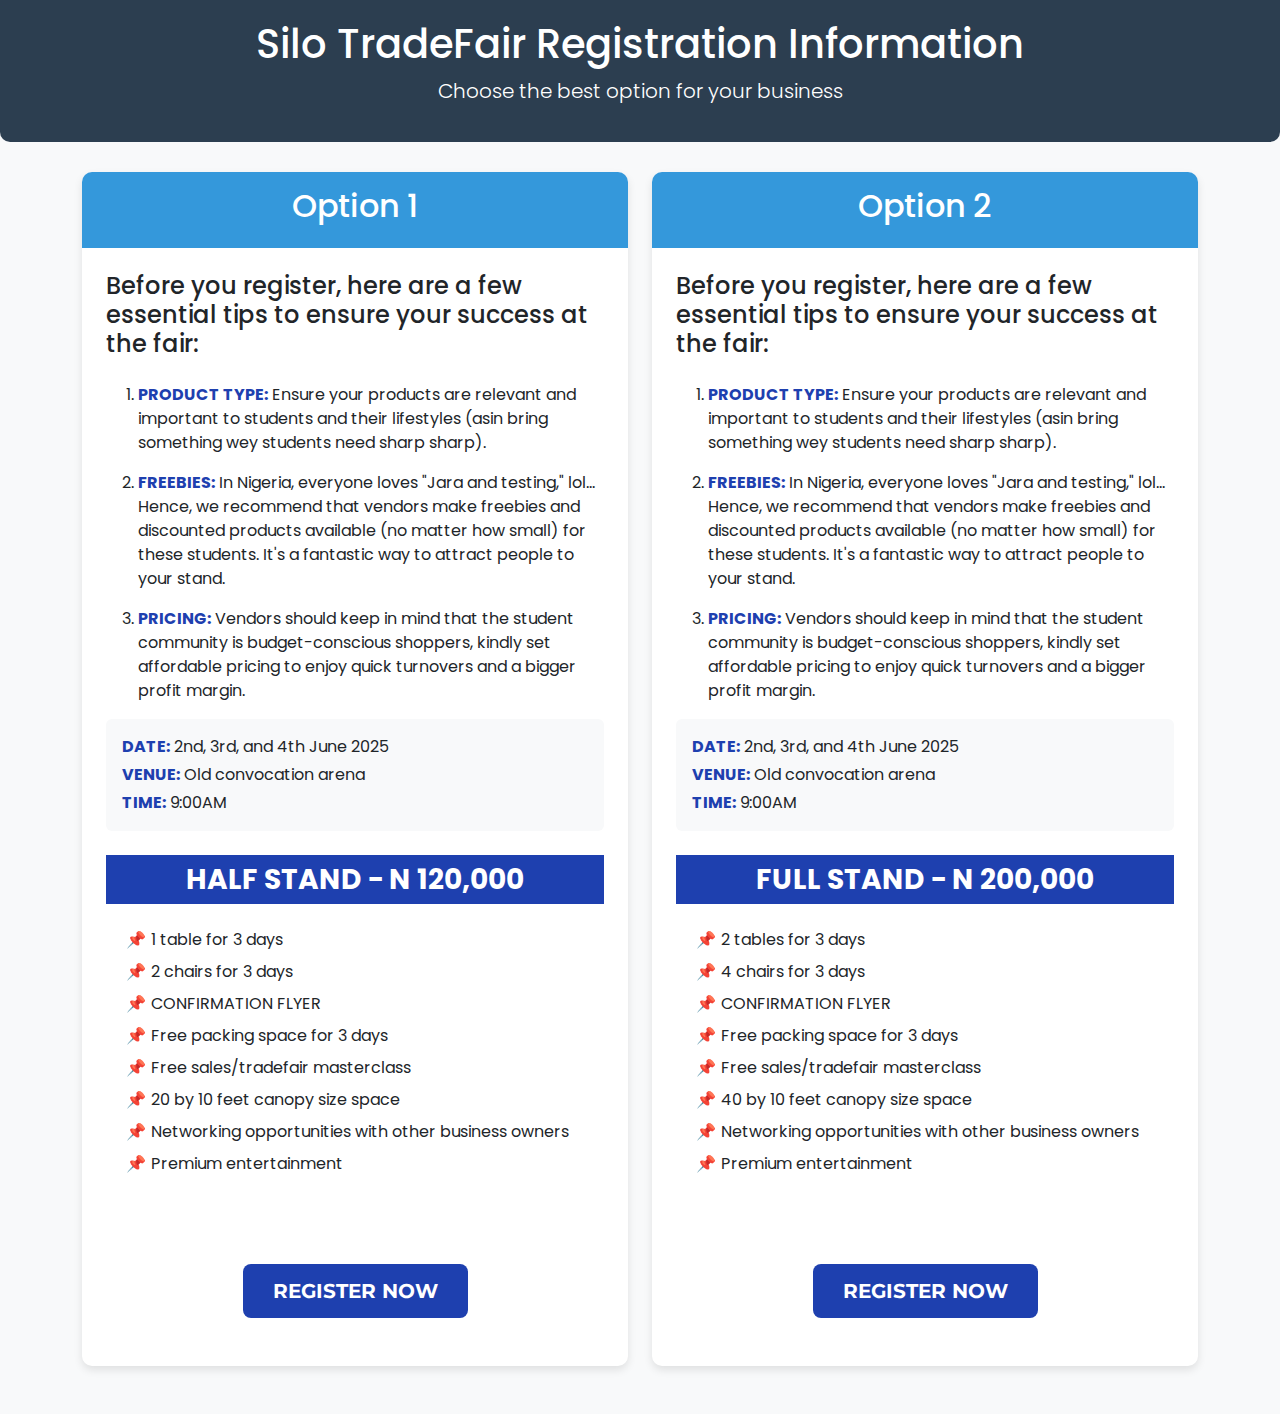
<file: register.html>
<!DOCTYPE html>
<html lang="en">
<head>
    <meta charset="UTF-8">
    <meta name="viewport" content="width=device-width, initial-scale=1.0">
    <title>TradeFair - Registration Information</title>
    <!-- Bootstrap CSS -->
    <link href="https://cdn.jsdelivr.net/npm/bootstrap@5.3.0-alpha1/dist/css/bootstrap.min.css" rel="stylesheet">
    <link rel="stylesheet" href="./styles/register.css">
    <link href="https://fonts.googleapis.com/css2?family=Montserrat:wght@400;600&display=swap" rel="stylesheet">
    <link href="https://fonts.googleapis.com/css2?family=Poppins:wght@400;600&display=swap" rel="stylesheet">
</head>
<body>
    <div class="page-title text-center">
        <h1> Silo TradeFair Registration Information</h1>
        <p class="lead">Choose the best option for your business</p>
    </div>

    <div class="container mb-5">
        <div class="row g-4">
            <!-- First responsive div -->
            <div class="col-md-6">
                <div class="info-card">
                    <div class="card-header text-center">
                        <h2>Option 1</h2>
                    </div>
                    <div class="card-body p-4">
                        <h4 class="mb-4">Before you register, here are a few essential tips to ensure your success at the fair:</h4>
                        
                        <ol>
                            <li class="mb-3"><strong class="sugestion">PRODUCT TYPE:</strong> Ensure your products are relevant and important to students and their lifestyles (asin bring something wey students need sharp sharp).</li>
                            
                            <li class="mb-3"><strong class="sugestion">FREEBIES:</strong> In Nigeria, everyone loves "Jara and testing," lol… Hence, we recommend that vendors make freebies and discounted products available (no matter how small) for these students. It's a fantastic way to attract people to your stand.</li>
                            
                            <li class="mb-3"><strong class="sugestion">PRICING:</strong> Vendors should keep in mind that the student community is budget-conscious shoppers, kindly set affordable pricing to enjoy quick turnovers and a bigger profit margin.</li>
                        </ol>
                        
                        <div class="bg-light p-3 rounded mb-4">
                            <p class="mb-1"><strong style="color:#1e40af ;">DATE:</strong> 2nd, 3rd, and 4th June 2025</p>
                            <p class="mb-1"><strong style="color: #1e40af;">VENUE:</strong> Old convocation arena</p>
                            <p class="mb-0"><strong style="color:#1e40af ;">TIME:</strong> 9:00AM</p>
                        </div>
                        
                        <div class="text-center mb-4">
                            <h3 class="highlight p-2">HALF STAND - N 120,000</h3>
                        </div>
                        
                        <ul class="feature-list">
                            <li>1 table for 3 days</li>
                            <li>2 chairs for 3 days</li>
                            <li>CONFIRMATION FLYER</li>
                            <li>Free packing space for 3 days</li>
                            <li>Free sales/tradefair masterclass</li>
                            <li>20 by 10 feet canopy size space</li>
                            <li>Networking opportunities with other business owners</li>
                            <li>Premium entertainment</li>
                        </ul>
                    </div>
                    <div class="text-center my-5">
                        <a href="registration-form.html" class="btn btn-lg register-btn">REGISTER NOW</a>
                    </div>
                </div>
            </div>
            
            <!-- Second responsive div -->
            <div class="col-md-6">
                <div class="info-card">
                    <div class="card-header text-center">
                        <h2>Option 2</h2>
                    </div>
                    <div class="card-body p-4">
                        <h4 class="mb-4">Before you register, here are a few essential tips to ensure your success at the fair:</h4>
                        
                        <ol>
                            <li class="mb-3"><strong class="sugestion">PRODUCT TYPE:</strong> Ensure your products are relevant and important to students and their lifestyles (asin bring something wey students need sharp sharp).</li>
                            
                            <li class="mb-3"><strong class="sugestion">FREEBIES:</strong> In Nigeria, everyone loves "Jara and testing," lol… Hence, we recommend that vendors make freebies and discounted products available (no matter how small) for these students. It's a fantastic way to attract people to your stand.</li>
                            
                            <li class="mb-3"><strong class="sugestion">PRICING:</strong> Vendors should keep in mind that the student community is budget-conscious shoppers, kindly set affordable pricing to enjoy quick turnovers and a bigger profit margin.</li>
                        </ol>
                        
                        <div class="bg-light p-3 rounded mb-4">
                            <p class="mb-1"><strong class="sugestion">DATE:</strong> 2nd, 3rd, and 4th June 2025</p>
                            <p class="mb-1"><strong class="sugestion">VENUE:</strong> Old convocation arena</p>
                            <p class="mb-0"><strong class="sugestion">TIME:</strong> 9:00AM</p>
                        </div>
                        
                        <div class="text-center mb-4 stand-price">
                            <h3 class="highlight p-2">FULL STAND - N 200,000</h3>
                        </div>
                        
                        <ul class="feature-list">
                            <li>2 tables for 3 days</li>
                            <li>4 chairs for 3 days</li>
                            <li>CONFIRMATION FLYER</li>
                            <li>Free packing space for 3 days</li>
                            <li>Free sales/tradefair masterclass</li>
                            <li>40 by 10 feet canopy size space</li>
                            <li>Networking opportunities with other business owners</li>
                            <li>Premium entertainment</li>
                        </ul>
                    </div>
                    <div class="text-center my-5">
                        <a href="registration-form.html" class="btn btn-lg register-btn">REGISTER NOW</a>
                    </div>
                </div>
            </div>
        </div>  
    </div>
<!-- 
    <div class="vendor_consideration" data-aos="fade-up" data-aos-delay="600">
        <h3 class="consideration_title">Vendors Consideration</h3>
        <p class="consideration_text">
          Because this is not a city trade fair, we recommend that vendors put
          certain things into consideration before registering for the fair:
        </p>
        <ol class="consideration_text">
          <li>
            <strong>Product type:</strong> Your product should be a type of product that would
            be important for students.
          </li>
          <li>
            <strong>Freebies:</strong> We recommend that vendors should give freebies (no matter
            how small) to every customer, it's a way of attracting <span class="emoji">🧲</span> people to
            your stand.
          </li>
          <li>
            <strong>Price:</strong> We advise vendors to put their prices on consideration
            before registering for the event. You need to understand that the
            student Market is different from the city market.
          </li>
        </ol>
    </div>  -->

    <!-- Bootstrap JS Bundle with Popper -->
    <script src="https://cdn.jsdelivr.net/npm/bootstrap@5.3.0-alpha1/dist/js/bootstrap.bundle.min.js"></script>
</body>
</html>
</file>
<file: styles/register.css>
body {
    background-color: #f8f9fa;
    font-family: 'Arial', sans-serif;
    font-family: 'Poppins', sans-serif;

}
.info-card {
    height: 100%;
    border-radius: 10px;
    box-shadow: 0 4px 8px rgba(0,0,0,0.1);
    transition: transform 0.3s;
    background-color: white;
}
.info-card:hover {
    transform: translateY(-5px);
}
.sugestion{
    color: #1e40af;
    
}
.card-header {
    background-color: #3498db;
    color: white;
    font-weight: bold;
    border-radius: 10px 10px 0 0 !important;
    padding: 15px;
}
.register-btn {
    background-color: #1e40af;
    color: white;
    font-family: 'Montserrat', sans-serif; /* Use Montserrat font */

    border: none;
    padding: 12px 30px;
    font-weight: bold;
    transition: all 0.3s;
}
.register-btn:hover {
    background-color: blue;
    color: white;
    transform: scale(1.05);
}
.highlight {
    background-color: #1e40af;
    color: white;
    padding: 2px 5px;
    font-weight: bold;
}
.feature-list {
    padding-left: 20px;
    list-style: none;
}
.feature-list li {
    margin-bottom: 8px;
    position: relative;
    padding-left: 25px;
}
.feature-list li:before {
    content: "📌";
    position: absolute;
    left: 0;
}
.page-title {
    background-color: #2c3e50;
    color: white;
    padding: 20px 0;
    margin-bottom: 30px;
    border-radius: 0 0 10px 10px;
}


/* Sponsor banner image sizing */
.sponsors-banner {
  max-width: 800px;
  margin-left: auto;
  margin-right: auto;
}

.sponsors-banner img {
  max-width: 100%;
  height: auto;
}

.uniport-map{
  border: thin solid red;
}

/* Responsive adjustments */
@media (min-width: 768px) {
  .sponsors-banner {
    max-width: 600px; /* Smaller on tablets */
  }
}

@media (min-width: 992px) {
  .sponsors-banner {
    max-width: 700px; /* Medium size on smaller laptops */
  }
}

@media (min-width: 1200px) {
  .sponsors-banner {
    max-width: 800px; /* Larger on big screens but still contained */
  }
}


/* 
.vendor_consideration {
    background-color: #f8f9fa;
    border-radius: 10px;
    padding: 30px;
    margin: 40px auto;
    max-width: 90%;
    box-shadow: 0 5px 15px rgba(0, 0, 0, 0.1);
    transition: transform 0.3s ease;
  }
  
  .vendor_consideration:hover {
    transform: translateY(-5px);
  }
  
  .consideration_title {
    color: #0047ab;
    font-size: 28px;
    font-weight: 700;
    margin-bottom: 20px;
    text-transform: capitalize;
    position: relative;
    padding-bottom: 10px;
  }
  
  .consideration_title:after {
    content: '';
    position: absolute;
    left: 0;
    bottom: 0;
    width: 60px;
    height: 3px;
    background-color: #0047ab;
  }
  
  .consideration_text {
    font-size: 16px;
    line-height: 1.6;
    color: #555;
  }
  
  .consideration_text strong {
    color: #0047ab;
    font-weight: 600;
  }
  
  
  .vendor_consideration ol {
    padding-left: 20px;
    margin-top: 15px;
  }
  
  .vendor_consideration li {
    margin-bottom: 15px;
    position: relative;
    padding-left: 5px;
  }
  
  .consideration_text .emoji {
    font-size: 18px;
    vertical-align: middle;
    margin: 0 3px;
  } */
</file>
